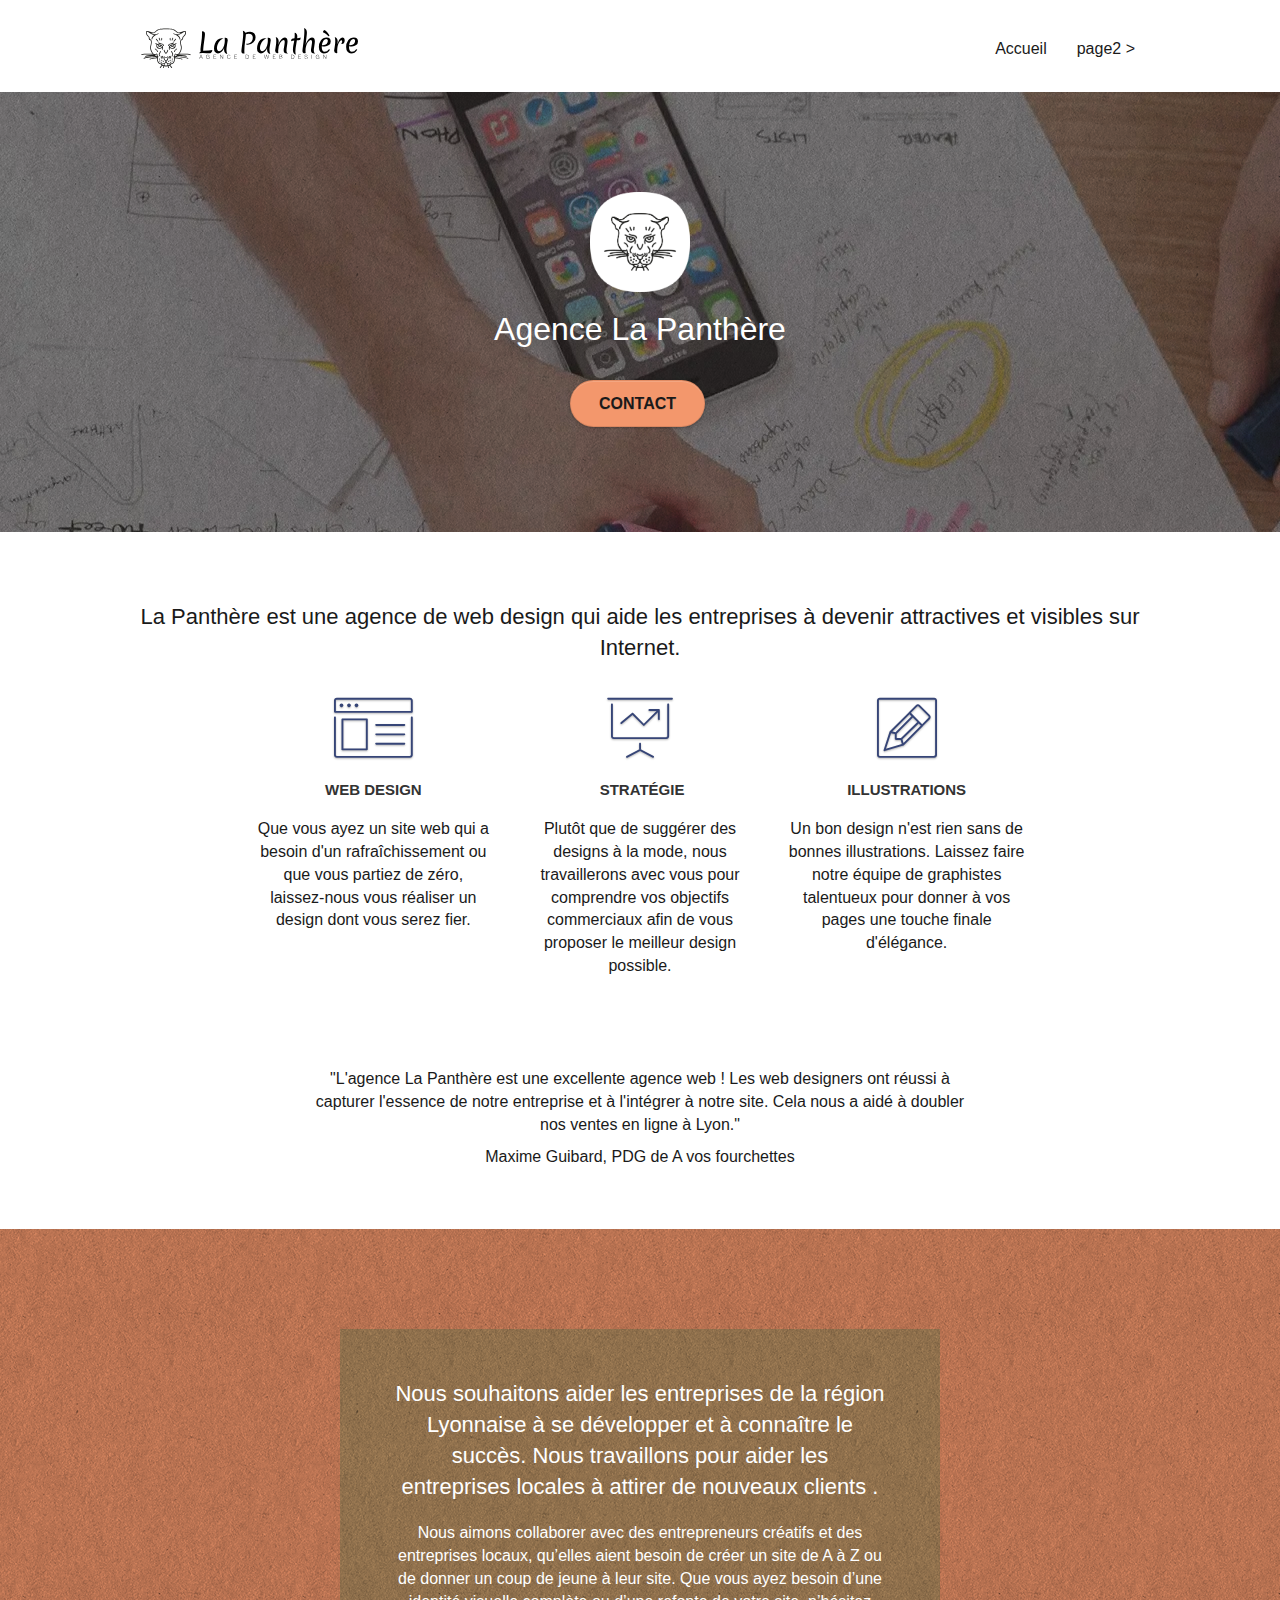
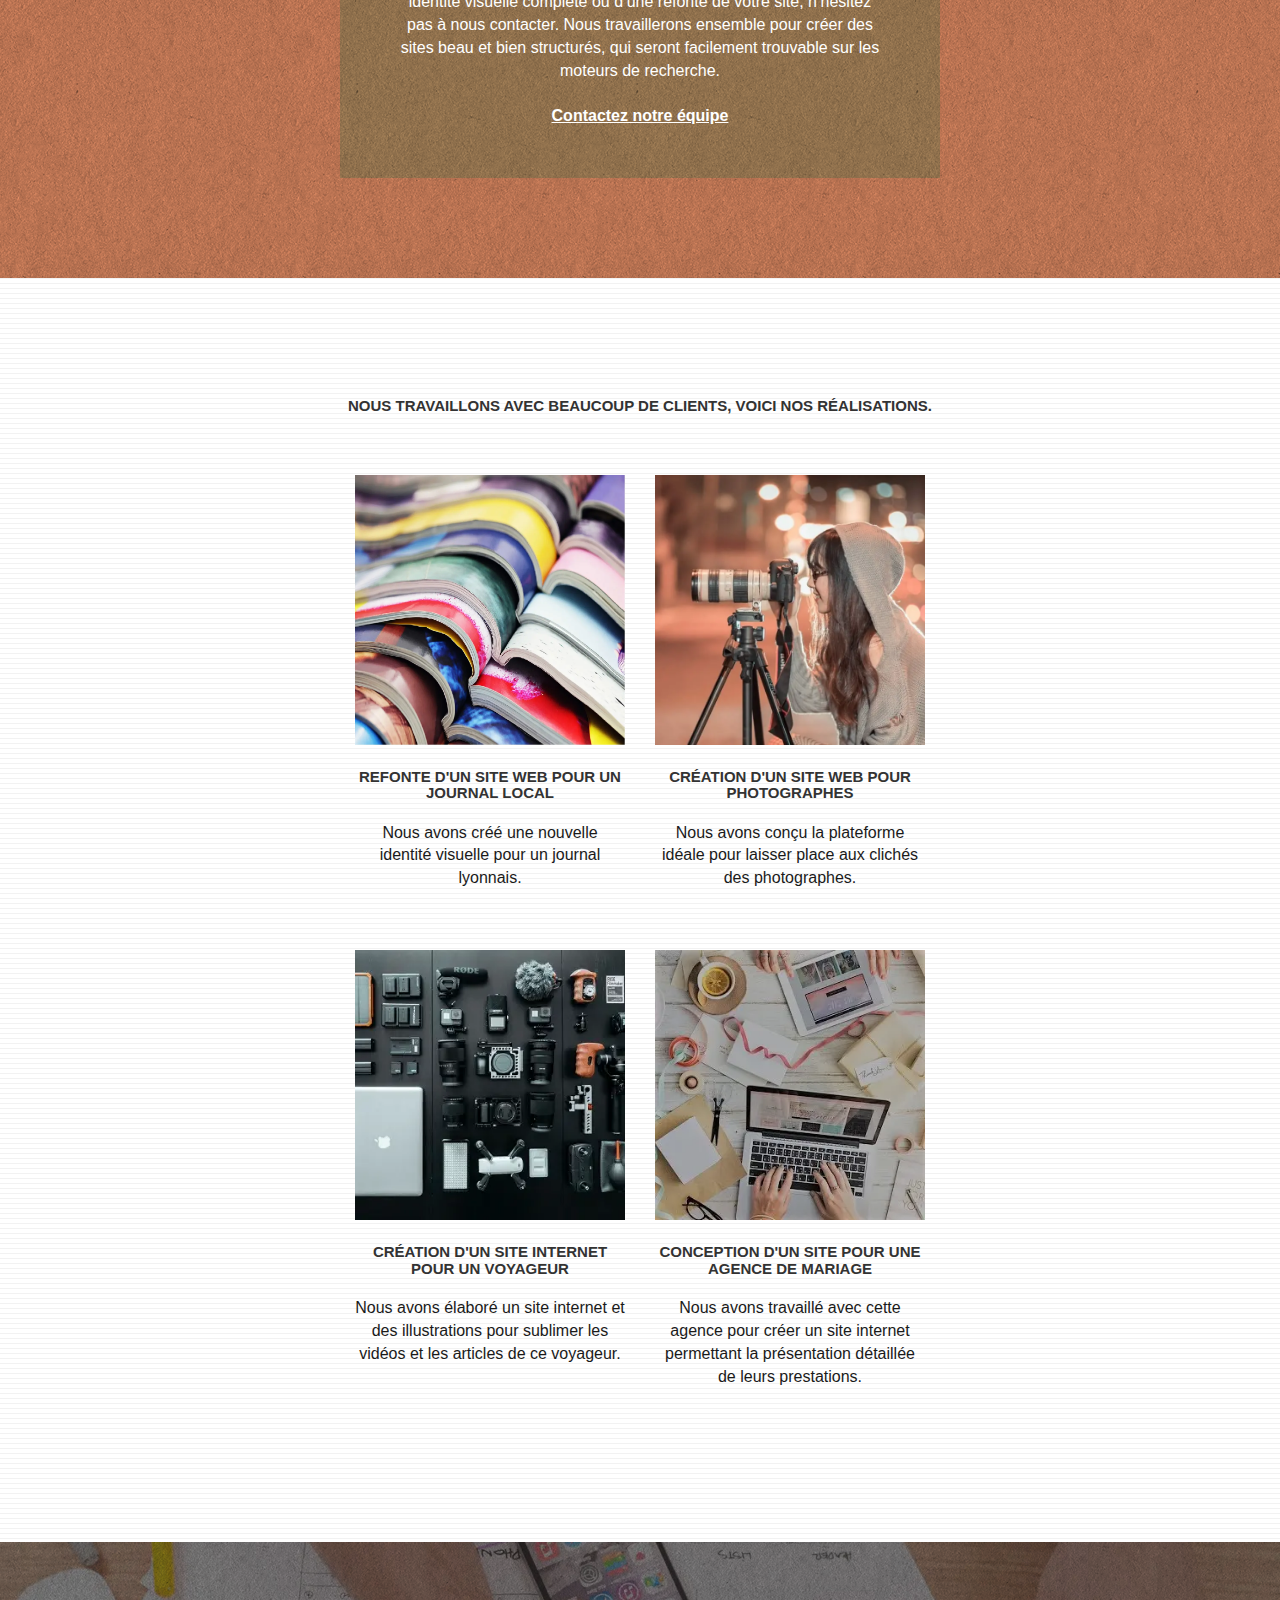
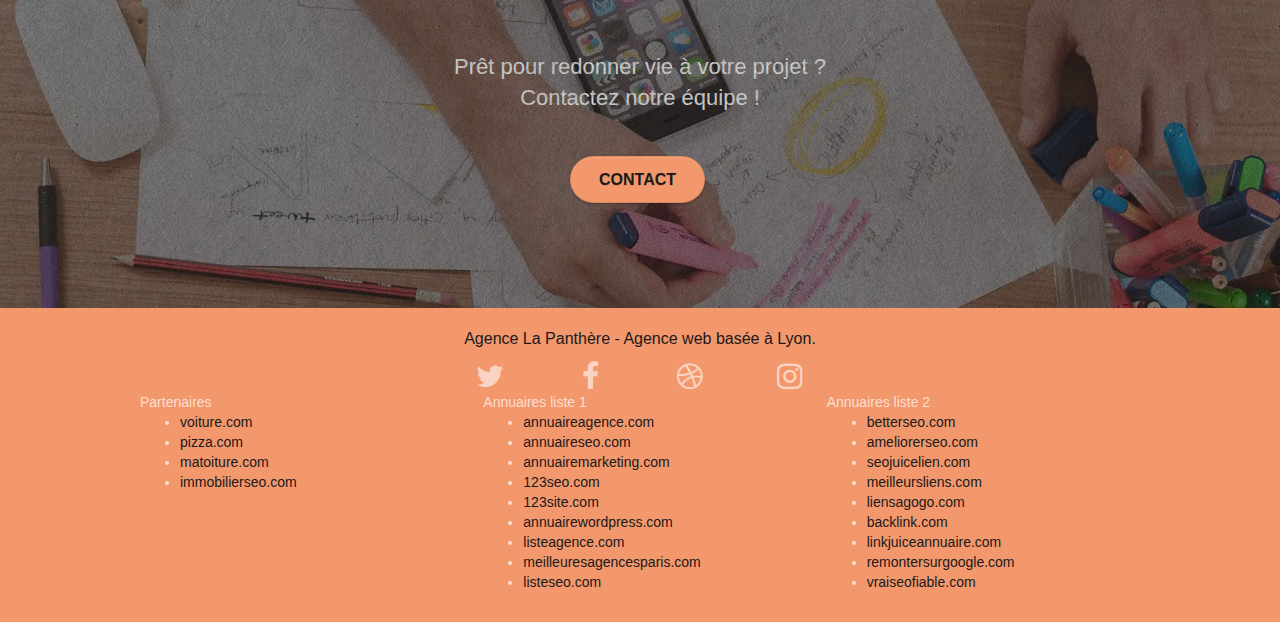
<file: index.html>
<!doctype html>
<html lang="fr">
<head>
    <meta charset="utf-8">
    <meta name="keywords" content="seo, google, site web, site internet, agence design paris, agence design, agence lyon">
    <meta name="description" content="La Panthère est une agence de web design qui aide les entreprises à devenir attractives et visibles sur Internet.">
    <meta name="viewport" content="width=device-width, initial-scale=1.0, viewport-fit=cover">
    <link rel="shortcut icon" type="image/png" href="favicon.jpg">

	<link rel="stylesheet" type="text/css" href="./css/bootstrap.css">
	<link rel="stylesheet" type="text/css" href="style.css">
	<link rel="stylesheet" type="text/css" href="./css/font-awesome.css">
	<link rel="stylesheet" type="text/css" href="./css/et-line.css">


	<script src="./js/jquery-2.1.0.js"></script>
	<script src="./js/bootstrap.js"></script>
	<script src="./js/blocs.js"></script>
	<script src="./js/jquery.touchSwipe.js" defer></script>

    <title>Agence La Panthère</title>


<!-- Analytics -->

<!-- Analytics END -->

</head>
<body>
<!-- Principal conteneur -->
<div class="page-container">

<!-- bloc-0 -->
<div class="bloc bgc-white l-bloc " id="bloc-0">
	<div class="container bloc-sm">

		<nav class="navbar row">
			<div class="navbar-header">
				<a class="navbar-brand" href="index.html"><img src="img/agence-la-panthere-monochrome.svg" alt="paris web design logo agence web meilleure agence" height="40" /></a>
				<button id="nav-toggle" type="button" class="ui-navbar-toggle navbar-toggle" data-toggle="collapse" data-target=".navbar-1">
					<span class="sr-only">Toggle navigation</span><span class="icon-bar"></span><span class="icon-bar"></span><span class="icon-bar"></span>
				</button>
			</div>
			<div class="collapse navbar-collapse navbar-1 special-dropdown-nav">
				<ul class="site-navigation nav navbar-nav">
					<li>
						<a href="index.html">Accueil</a>
					</li>
					<li>
					</li>
					<li>
						<a href="page2.html">page2 &gt;</a>
					</li>
				</ul>
			</div>
		</nav>
	</div>
</div>
<!-- bloc-0 END -->

<!-- bloc-1-presentation -->
<div class="bloc bgc-dark-slate-blue bg-banniere d-bloc bg-t-edge bloc-bg-texture texture-paper b-parallax" id="bloc-1-hero">
	<div class="container bloc-lg">
		<div class="row tight-width-whitespace">
			<div class="col-sm-12">
				<img src="img/logo.png" class="center-block image-resize-mode" width="100" alt="Agence La Panthère, agence web paris, création logo paris" />
				<h1 class="text-center hero-bloc-text tc-white ">
					Agence La Panthère
				</h1>
				<div class="text-center">
					<a href="page2.html" class="btn btn-lg btn-clean btn-rd cta-hero btn-atomic-tangerine" id="cta-hero">Contact</a>
				</div>
			</div>
		</div>
	</div>
</div>
<!-- bloc-1-presentation END -->

<!-- bloc-2-services -->
<div class="bloc bgc-white l-bloc" id="bloc-2-services">
	<div class="container bloc-md">
		<div class="row">
			<div class="col-sm-12 text-center">
				<h2>La Panthère est une agence de web design qui aide les entreprises à devenir attractives et
					visibles sur Internet.</h2>
			</div>
		</div>
		<div class="row voffset-lg med-width-whitespace">
			<div class="col-sm-4">
				<div class="text-center">
					<span class="et-icon-browser sm-shadow icon-dark-slate-blue icons icon-lg"></span>
				</div>
				<h3 class="mg-md text-center">
					Web design
				</h3>
				<p class="text-center ">
					Que vous ayez un site web qui a besoin d'un rafraîchissement ou que vous partiez de zéro, laissez-nous vous réaliser un design dont vous serez fier.
				</p>
			</div>
			<div class="col-sm-4">
				<div class="text-center">
					<span class="et-icon-presentation sm-shadow icon-dark-slate-blue icons icon-lg"></span>
				</div>
				<h3 class="mg-md text-center">
					&nbsp;Stratégie
				</h3>
				<p class="text-center ">
					Plutôt que de suggérer des designs à la mode, nous travaillerons avec vous pour comprendre vos objectifs commerciaux afin de vous proposer le meilleur design possible.<br>
				</p>
			</div>
			<div class="col-sm-4">
				<div class="text-center">
					<span class="et-icon-edit sm-shadow icon-dark-slate-blue icons icon-lg"></span>
				</div>
				<h3 class="mg-md text-center">
					Illustrations
				</h3>
				<p class="text-center ">
					Un bon design n'est rien sans de bonnes illustrations. Laissez faire notre équipe de graphistes talentueux pour donner à vos pages une touche finale d'élégance.
				</p>
			</div>
		</div>
		<div class="row voffset-lg voffset">
			<div class="col-xs-12 col-md-8 col-md-offset-2 text-center">
				<p>"L'agence La Panthère est une excellente agence web ! Les web designers ont réussi à capturer
					l'essence de notre entreprise et à l'intégrer à notre site. Cela nous a aidé à doubler nos
					ventes en ligne à Lyon."</p>
				<p>Maxime Guibard, PDG de A vos fourchettes</p>
			</div>
		</div>
	</div>
</div>
<!-- bloc-2-services END -->

<!-- bloc-3-what-i-do -->
<div class="bloc tc-white bgc-atomic-tangerine bg-presentation d-bloc bloc-bg-texture texture-paper b-parallax" id="bloc-3-what-i-do">
	<div class="container bloc-lg">
		<div class="row tight-width-whitespace black-background">
			<div class="col-sm-12">
				<h2 class="mg-md text-center tc-white">
					Nous souhaitons aider les entreprises de la région Lyonnaise à se développer et à connaître le succès. Nous travaillons pour aider les entreprises locales à attirer de nouveaux clients .<br>
				</h2>
				<p class="text-center white">
					Nous aimons collaborer avec des entrepreneurs créatifs et des entreprises locaux, qu’elles aient besoin de créer un site de A à Z ou de donner un coup de jeune à leur site. Que vous ayez besoin d’une identité visuelle complète ou d’une refonte de votre site, n’hésitez pas à nous contacter. Nous travaillerons ensemble pour créer des sites beau et bien structurés, qui seront facilement trouvable sur les moteurs de recherche. <br><br><a class="ltc-white bold-link" href="page2.html">Contactez notre équipe</a><br>
				</p>
			</div>
		</div>
	</div>
</div>
<!-- bloc-3-what-i-do END -->

<!-- bloc-4-portfolio -->
<div class="bloc bgc-white bg-lines-h2-bg bg-repeat l-bloc" id="bloc-4-portfolio">
	<div class="container bloc-lg">
		<div class="row">
			<div class="col-sm-12 text-center">
				<h3>Nous travaillons avec beaucoup de clients, voici nos réalisations.</h3>
			</div>
		</div>
		<div class="row tight-width-whitespace portfolio-row">
			<div class="col-sm-6">
				<a href="#" data-lightbox="img/1.webp" data-gallery-id="gallery-1" data-caption="Refonte d'un site web pour un journal local" data-frame="snapshot-lb"><img src="img/1.webp" alt="paris web design logo agence web meilleure agence et refonte site web journal" class="img-responsive portfolio-thumb" /></a>
				<h3 class="mg-md text-center">
					Refonte d'un site web pour un journal local
				</h3>
				<p class="text-center">
					Nous avons créé une nouvelle identité visuelle pour un journal lyonnais.
				</p>
			</div>
			<div class="col-sm-6">
				<a href="#" data-lightbox="img/2.webp" data-gallery-id="gallery-1" data-caption="Création d'un site web pour photographes" data-frame="snapshot-lb"><img src="img/2.webp" class="img-responsive portfolio-thumb" alt="paris web design logo agence web meilleure agence, Création d'un site web pour photographes" /></a>
				<h3 class="mg-md text-center">
					Création d'un site web pour photographes
				</h3>
				<p class="text-center">
					Nous avons conçu la plateforme idéale pour laisser place aux clichés des photographes.
				</p>
			</div>
		</div>
		<div class="row tight-width-whitespace portfolio-row">
			<div class="col-sm-6">
				<a href="#" data-lightbox="img/3.webp" data-gallery-id="gallery-1" data-caption="Création d'un site internet pour un voyageur" data-frame="snapshot-lb"><img src="img/3.webp" class="img-responsive portfolio-thumb" alt="paris web design logo agence web meilleure agence, Création d'un site web pour voyageur"/></a>
				<h3 class="mg-md text-center">
					Création d'un site internet pour un voyageur
				</h3>
				<p class="text-center">
					Nous avons élaboré un site internet et des illustrations pour sublimer les vidéos et les articles de ce voyageur.
				</p>
			</div>
			<div class="col-sm-6">
				<a href="#" data-lightbox="img/4.webp" data-gallery-id="gallery-1" data-caption="Conception d'un site pour une agence de mariage" data-frame="snapshot-lb"><img src="img/4.webp" class="img-responsive portfolio-thumb" alt="paris web design logo agence web meilleure agence, Création d'un site web pour agence de mariage" /></a>
				<h3 class="mg-md text-center">
					Conception d'un site pour une agence de mariage
				</h3>
				<p class="text-center">
					Nous avons travaillé avec cette agence pour créer un site internet permettant la présentation détaillée de leurs prestations.
				</p>
			</div>
		</div>
	</div>
</div>
<!-- bloc-4-portfolio END -->

<!-- bloc-5-cta -->
<div class="bloc bgc-dark-slate-blue bg-banniere d-bloc bloc-bg-texture texture-paper" id="bloc-5-cta">
	<div class="container bloc-lg">
		<div class="row">
			<h2 class="mg-md text-center tc-white">
				Prêt pour redonner vie à votre projet ?<br>Contactez notre équipe !
			</h2>
			<div class="col-sm-12 text-center">
				<a href="page2.html" class="btn btn-atomic-tangerine btn-clean btn-rd btn-lg cta-hero">Contact</a>
			</div>
		</div>
	</div>
</div>
<!-- bloc-5-cta END -->

<!-- Footer - bloc-8 -->
<div class="bloc bgc-atomic-tangerine d-bloc" id="bloc-8">
	<div class="container bloc-sm">
		<div class="row">
			<div class="col-sm-12">
				<p class="text-center">
					Agence La Panthère - Agence web basée à Lyon.<br>
				</p>
				<div class="row row-no-gutters social">
					<div class="col-sm-3">
						<div class="text-center">
							<a class="social" href="https://twitter.com" aria-label="Twitter"><span class="fa fa-twitter icon-md"></span></a>
						</div>
					</div>
					<div class="col-sm-3">
						<div class="text-center">
							<a class="social" href="https://facebook.com" aria-label="Facebook"><span class="fa fa-facebook icon-md"></span></a>
						</div>
					</div>
					<div class="col-sm-3">
						<div class="text-center">
							<a class="social" href="https://dribbble.com" aria-label="Dribbble"><span class="fa fa-dribbble icon-md"></span></a>
						</div>
					</div>
					<div class="col-sm-3">
						<div class="text-center">
							<a class="social" href="https://instagram.com" aria-label="Instagram"><span class="fa fa-instagram icon-md"></span></a>
						</div>
					</div>
				</div>
				<div class="row">
					<div class="col-sm-4">
						Partenaires
							<ul>
								<li><a href="voiture.com">voiture.com</a></li>
								<li><a href="pizza.com">pizza.com</a></li>
								<li><a href="matoiture.com">matoiture.com</a></li>
								<li><a href="immobilierseo.com">immobilierseo.com</a></li>
							</ul>
					</div>
					<div class="col-sm-4">
						Annuaires liste 1
						<ul>
							<li><a href="annuaireagence.com">annuaireagence.com</a></li>
							<li><a href="annuaireseo.com">annuaireseo.com</a></li>
							<li><a href="annuairemarketing.com">annuairemarketing.com</a></li>
							<li><a href="123seoture.com">123seo.com</a></li>
							<li><a href="123site.com">123site.com</a></li>
							<li><a href="annuairewordpress.com">annuairewordpress.com</a></li>
							<li><a href="listeagence.com">listeagence.com</a></li>
							<li><a href="meilleuresagencesparis.com">meilleuresagencesparis.com</a></li>
							<li><a href="listeseo.com">listeseo.com</a></li>
						</ul>
					</div>
					<div class="col-sm-4">
						Annuaires liste 2
						<ul>
							<li><a href="betterseo.com">betterseo.com</a></li>
							<li><a href="ameliorerseo.com">ameliorerseo.com</a></li>
							<li><a href="seojuicelien.com">seojuicelien.com</a></li>
							<li><a href="meilleursliens.com">meilleursliens.com</a></li>
							<li><a href="liensagogo.com">liensagogo.com</a></li>
							<li><a href="backlink.com">backlink.com</a></li>
							<li><a href="linkjuiceannuaire.com">linkjuiceannuaire.com</a></li>
							<li><a href="remontersurgoogle.com">remontersurgoogle.com</a></li>
							<li><a href="vraiseofiable.com">vraiseofiable.com</a></li>
						</ul>
					</div>
				</div>
			</div>
		</div>
	</div>
</div>
<!-- Footer - bloc-8 END -->

</div>
<!-- Principal conteneur END -->


</body>
</html>
</file>
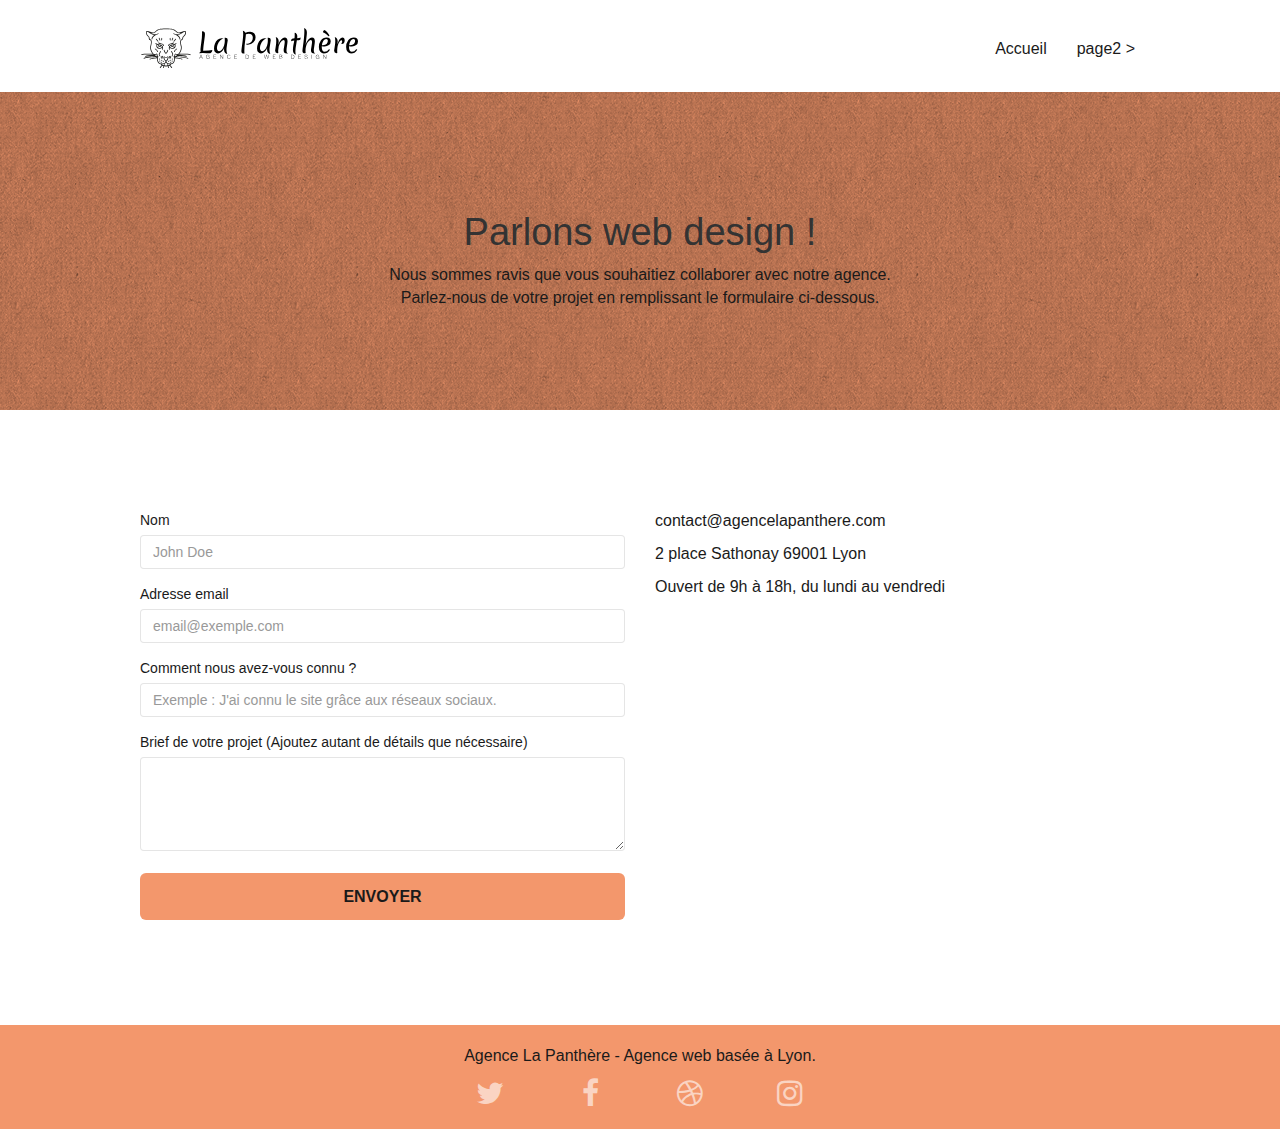
<file: page2.html>
<!doctype html>
<html lang="fr">
<head>
    <meta charset="utf-8">
    <meta name="keywords" content="contact, seo, google, site web, site internet, agence design paris, agence design">
    <meta name="description" content="Contacter l'agence La Panthère pour prendre rendez-vous. Une agence web design qui aide les entreprises à devenir attractives et visibles sur Internet.">
    <meta name="viewport" content="width=device-width, initial-scale=1.0, viewport-fit=cover">
    <link rel="shortcut icon" type="image/png" href="favicon.jpg">

	<link rel="stylesheet" type="text/css" href="./css/bootstrap.css">
	<link rel="stylesheet" type="text/css" href="style.css">
	<link rel="stylesheet" type="text/css" href="./css/font-awesome.css">
	<link rel="stylesheet" type="text/css" href="./css/et-line.css">


	<script src="./js/jquery-2.1.0.js"></script>
	<script src="./js/bootstrap.js"></script>
	<script src="./js/blocs.js"></script>
	<script src="./js/jqBootstrapValidation.js"></script>
	<script src="./js/formHandler.js"></script>
    <title>Nous contacter</title>


<!-- Analytics -->

<!-- Analytics END -->

</head>
<body>
<!-- Principal conteneur -->
<div class="page-container">

<!-- bloc-0 -->
<div class="bloc bgc-white l-bloc " id="bloc-0">
	<div class="container bloc-sm">
		<nav class="navbar row">
			<div class="navbar-header">
				<a class="navbar-brand" href="index.html"><img src="img/agence-la-panthere-monochrome.svg" alt="atlanta web design logo" height="40" /></a>
				<button id="nav-toggle" type="button" class="ui-navbar-toggle navbar-toggle" data-toggle="collapse" data-target=".navbar-1">
					<span class="sr-only">Toggle navigation</span><span class="icon-bar"></span><span class="icon-bar"></span><span class="icon-bar"></span>
				</button>
			</div>
			<div class="collapse navbar-collapse navbar-1 special-dropdown-nav">
				<ul class="site-navigation nav navbar-nav">
					<li>
						<a href="index.html">Accueil</a>
					</li>
					<li>
					</li>
					<li>
						<a href="page2.html">page2 &gt;</a>
					</li>
				</ul>
			</div>
		</nav>
	</div>
</div>
<!-- bloc-0 END -->

<!-- bloc-6 -->
<div class="bloc bg-dots-bg bg-repeat bgc-atomic-tangerine d-bloc bloc-bg-texture texture-paper" id="bloc-6">
	<div class="container bloc-lg">
		<div class="row">
			<div class="col-sm-12">
				<h1 class="text-center hero-bloc-text">
					Parlons web design !
				</h1>
				<p class="text-center mg-lg tight-width-whitespace">
					Nous sommes ravis que vous souhaitiez collaborer avec notre agence.<br>
					Parlez-nous de votre projet en remplissant le formulaire ci-dessous.
				</p>
			</div>
		</div>
	</div>
</div>
<!-- bloc-6 END -->

<!-- bloc-7 -->
<div class="bloc bgc-white l-bloc" id="bloc-7">
	<div class="container bloc-lg">
		<div class="row">
			<div class="col-sm-6">
				<form id="form_1" novalidate success-msg="Your message has been sent." fail-msg="Sorry it seems that our mail server is not responding, Sorry for the inconvenience!">
					<div class="form-group">
						<label for="name">
							Nom
						</label>
						<input id="name" class="form-control" placeholder="John Doe" required/>
					</div>
					<div class="form-group">
						<label for="email">
							Adresse email
						</label>
						<input id="email" class="form-control" placeholder="email@exemple.com" type="email" required />
					</div>
					<div class="form-group">
						<label for="input_504">
							Comment nous avez-vous connu ?
						</label>
						<input class="form-control" type="text" id="input_504" placeholder="Exemple : J'ai connu le site grâce aux réseaux sociaux." required/>
					</div>
					<div class="form-group">
						<label for="message">
							Brief de votre projet (Ajoutez autant de détails que nécessaire)<br>
						</label>
						<textarea id="message" class="form-control" rows="4" cols="50" required></textarea>
					</div>
					<button class="bloc-button btn btn-lg btn-block cta-hero btn-atomic-tangerine" type="submit">
						Envoyer
					</button>
				</form>
			</div>
			<div class="col-sm-6">
				<address>
					<p>
						<a href="mailto:contact@agencelapanthere.com">contact@agencelapanthere.com</a>
					</p>
					<p>2 place Sathonay 69001 Lyon</p>
					<p>Ouvert de 9h à 18h, du lundi au vendredi</p>
				</address>
			</div>
		</div>
	</div>
</div>
<!-- bloc-7 END -->

<!-- ScrollToTop Button -->
<a class="bloc-button btn btn-d scrollToTop" onclick="scrollToTarget('1')"><span class="fa fa-chevron-up"></span></a>
<!-- ScrollToTop Button END-->


<!-- Footer - bloc-8 -->
<div class="bloc bgc-atomic-tangerine d-bloc" id="bloc-8">
	<div class="container bloc-sm">
		<div class="row">
			<div class="col-sm-12">
				<p class="text-center">
					Agence La Panthère - Agence web basée à Lyon.<br>
				</p>
				<div class="row row-no-gutters social">
					<div class="col-sm-3">
						<div class="text-center">
							<a class="social" href="https://twitter.com" aria-label="Twitter"><span class="fa fa-twitter icon-md"></span></a>
						</div>
					</div>
					<div class="col-sm-3">
						<div class="text-center">
							<a class="social" href="https://facebook.com" aria-label="Facebook"><span class="fa fa-facebook icon-md"></span></a>
						</div>
					</div>
					<div class="col-sm-3">
						<div class="text-center">
							<a class="social" href="https://dribbble.com" aria-label="Dribbble"><span class="fa fa-dribbble icon-md"></span></a>
						</div>
					</div>
					<div class="col-sm-3">
						<div class="text-center">
							<a class="social" href="https://instagram.com" aria-label="Instagram"><span class="fa fa-instagram icon-md"></span></a>
						</div>
					</div>
				</div>
			</div>
		</div>
	</div>
</div>
<!-- Footer - bloc-8 END -->

</div>
<!-- Principal conteneur END -->


</body>
</html>
</file>
<file: style.css>
body {
    margin: 0;
    padding: 0;
    background: #FFF;
    overflow-x: hidden;
    -webkit-font-smoothing: antialiased;
    -moz-osx-font-smoothing: grayscale;
}

a,
button {
    transition: all .3s ease-in-out;
    outline: none!important;
}

a:hover {
    text-decoration: none;
    cursor: pointer;
}

#page-loading-blocs-notifaction {
    position: fixed;
    top: 0;
    bottom: 0;
    width: 100%;
    z-index: 100000;
    background: #FFFFFF url("img/pageload-spinner.gif") no-repeat center center;
}

.bloc {
    width: 100%;
    clear: both;
    background: 50% 50% no-repeat;
    padding: 0 50px;
    -webkit-background-size: cover;
    -moz-background-size: cover;
    -o-background-size: cover;
    background-size: cover;
    position: relative;
}

.bloc .container {
    padding-left: 0;
    padding-right: 0;
}

.bloc-lg {
    padding: 100px 50px;
}

.bloc-md {
    padding: 50px;
}

.bloc-sm {
    padding: 20px 50px;
}

.bg-center,
.bg-l-edge,
.bg-r-edge,
.bg-t-edge,
.bg-b-edge,
.bg-tl-edge,
.bg-bl-edge,
.bg-tr-edge,
.bg-br-edge,
.bg-repeat {
    -webkit-background-size: auto!important;
    -moz-background-size: auto!important;
    -o-background-size: auto!important;
    background-size: auto!important;
}

.bg-repeat {
    background: repeat;
}

.bg-t-edge {
    background: top no-repeat;
}

.bloc-bg-texture::before {
    content: "";
    background-size: 2px 2px;
    position: absolute;
    top: 0;
    bottom: 0;
    left: 0;
    right: 0;
}

.texture-paper::before {
    background: url("img/texture-paper.png");
    background-size: 280px 280px;
}

.b-parallax {
    background-attachment: fixed;
}

.d-bloc {
    color: rgba(255, 255, 255, .7);
}

.d-bloc button:hover {
    color: rgba(255, 255, 255, .9);
}

.d-bloc .icon-round,
.d-bloc .icon-square,
.d-bloc .icon-rounded,
.d-bloc .icon-semi-rounded-a,
.d-bloc .icon-semi-rounded-b {
    border-color: rgba(255, 255, 255, .9);
}

.d-bloc .divider-h span {
    border-color: rgba(255, 255, 255, .2);
}

.d-bloc .a-btn,
.d-bloc .navbar a,
.d-bloc .navbar-brand,
.d-bloc a .icon-sm,
.d-bloc a .icon-md,
.d-bloc a .icon-lg,
.d-bloc a .icon-xl,
.d-bloc h1 a,
.d-bloc h2 a,
.d-bloc h3 a,
.d-bloc h4 a,
.d-bloc h5 a,
.d-bloc h6 a,
.d-bloc p a {
    color: rgba(255, 255, 255, .6);
}

.d-bloc .a-btn:hover,
.d-bloc .navbar a:hover,
.d-bloc .navbar-brand:hover,
.d-bloc a:hover .icon-sm,
.d-bloc a:hover .icon-md,
.d-bloc a:hover .icon-lg,
.d-bloc a:hover .icon-xl,
.d-bloc h1 a:hover,
.d-bloc h2 a:hover,
.d-bloc h3 a:hover,
.d-bloc h4 a:hover,
.d-bloc h5 a:hover,
.d-bloc h6 a:hover,
.d-bloc p a:hover {
    color: rgba(255, 255, 255, 1);
}

.d-bloc .navbar-toggle .icon-bar {
    background: rgba(255, 255, 255, 1);
}

.d-bloc .btn-wire,
.d-bloc .btn-wire:hover {
    color: rgba(255, 255, 255, 1);
    border-color: rgba(255, 255, 255, 1);
}

.d-bloc .panel {
    color: rgba(0, 0, 0, .5);
}

.d-bloc .panel button:hover {
    color: rgba(0, 0, 0, .7);
}

.d-bloc .panel icon {
    border-color: rgba(0, 0, 0, .7);
}

.d-bloc .panel .divider-h span {
    border-color: rgba(0, 0, 0, .1);
}

.d-bloc .panel .a-btn {
    color: rgba(0, 0, 0, .6);
}

.d-bloc .panel .a-btn:hover {
    color: rgba(0, 0, 0, 1);
}

.d-bloc .panel .btn-wire,
.d-bloc .panel .btn-wire:hover {
    color: rgba(0, 0, 0, .7);
    border-color: rgba(0, 0, 0, .3);
}

.d-bloc .panel,
.l-bloc {
    color: rgba(0, 0, 0, .5);
}

.d-bloc .panel button:hover,
.l-bloc button:hover {
    color: rgba(0, 0, 0, .7);
}

.l-bloc .icon-round,
.l-bloc .icon-square,
.l-bloc .icon-rounded,
.l-bloc .icon-semi-rounded-a,
.l-bloc .icon-semi-rounded-b {
    border-color: rgba(0, 0, 0, .7);
}

.d-bloc .panel .divider-h span,
.l-bloc .divider-h span {
    border-color: rgba(0, 0, 0, .1);
}

.d-bloc .panel .a-btn,
.l-bloc .a-btn,
.l-bloc .navbar a,
.l-bloc .navbar-brand,
.l-bloc a .icon-sm,
.l-bloc a .icon-md,
.l-bloc a .icon-lg,
.l-bloc a .icon-xl,
.l-bloc h1 a,
.l-bloc h2 a,
.l-bloc h3 a,
.l-bloc h4 a,
.l-bloc h5 a,
.l-bloc h6 a,
.l-bloc p a {
    color: rgba(0, 0, 0, .6);
}

.d-bloc .panel .a-btn:hover,
.l-bloc .a-btn:hover,
.l-bloc .navbar a:hover,
.l-bloc .navbar-brand:hover,
.l-bloc a:hover .icon-sm,
.l-bloc a:hover .icon-md,
.l-bloc a:hover .icon-lg,
.l-bloc a:hover .icon-xl,
.l-bloc h1 a:hover,
.l-bloc h2 a:hover,
.l-bloc h3 a:hover,
.l-bloc h4 a:hover,
.l-bloc h5 a:hover,
.l-bloc h6 a:hover,
.l-bloc p a:hover {
    color: rgba(0, 0, 0, 1);
}

.l-bloc .navbar-toggle .icon-bar {
    color: rgba(0, 0, 0, .6);
}

.d-bloc .panel .btn-wire,
.d-bloc .panel .btn-wire:hover,
.l-bloc .btn-wire,
.l-bloc .btn-wire:hover {
    color: rgba(0, 0, 0, .7);
    border-color: rgba(0, 0, 0, .3);
}

.voffset {
    margin-top: 30px;
}

.voffset-lg {
    margin-top: 80px;
}

.row-no-gutters {
    margin-right: 0;
    margin-left: 0;
}

.row.row-no-gutters > [class^="col-"],
.row.row-no-gutters > [class*=" col-"] {
    padding-right: 0;
    padding-left: 0;
}

#bloc-1-hero h1 {
    font-size: 32px;
}

.navbar {
    margin-bottom: 0;
    z-index: 1;
}

.navbar-brand {
    height: auto;
    padding: 3px 15px;
    font-size: 25px;
    font-weight: normal;
    font-weight: 600;
    line-height: 44px;
}

.navbar-brand img {
    max-height: 200px;
    margin: 0 5px 0 0;
    display: inline;
}

.navbar-brand img[src$=svg] {
    min-width: 100px;
}

.nav-center .navbar-brand img {
    margin: 0;
}

.navbar .nav {
    padding-top: 2px;
    margin-right: -16px;
    float: right;
    z-index: 1;
}

.nav > li {
    float: left;
    margin-top: 4px;
    font-size: 16px;
}

.navbar-nav .open .dropdown-menu > li > a {
    text-align: inherit;
}

.nav > li a:hover,
.nav > li a:focus {
    background: transparent;
}

.navbar-toggle {
    margin: 10px 10px 0 0;
    border: 0px;
}

.navbar-toggle:hover {
    background: transparent!important;
}

.navbar-toggle .icon-bar {
    background-color: rgba(0, 0, 0, .5);
    width: 26px;
}

.nav-invert .navbar .nav {
    float: left;
}

.nav-invert .navbar-header,
.nav-invert .navbar-brand {
    float: right;
    position: relative;
    z-index: 2;
}

@media (min-width: 768px) {
    .site-navigation {
        position: absolute;
        top: 50%;
        right: 20px;
        transform: translate(0, -50%);
        -webkit-transform: translateY(-50%);
    }
    .nav > li .dropdown-menu a,
    .nav > li .dropdown-menu a:hover {
        color: #484848;
    }
    .nav-invert .site-navigation {
        left: 0;
        right: 0;
    }
    .nav-center {
        text-align: center;
    }
    .nav-center .navbar-header {
        width: 100%;
    }
    .nav-center .navbar-header,
    .nav-center .navbar-brand,
    .nav-center .nav > li {
        float: none;
        display: inline-block;
    }
    .nav-center .site-navigation {
        position: relative;
        width: 100%;
        right: 0;
        margin-right: 0px;
        margin-top: 20px;
    }
    .nav-center.mini-nav .navbar-toggle {
        float: none;
        margin: 10px auto 0;
    }
}

.nav > li > .dropdown a {
    background: none!important;
    display: block;
    padding: 14px 15px;
}

nav .caret {
    margin: 0 5px;
}

.dropdown-menu .dropdown-menu {
    top: -8px;
    left: 100%;
}

.dropdown-menu .dropmenu-flow-right {
    top: 100%;
    left: 0;
    margin-left: -1px;
    border-top-left-radius: 0;
    border-top-right-radius: 0;
}

.dropdown-menu .dropdown span {
    border: 4px solid black;
    border-top-color: transparent;
    border-right-color: transparent;
    border-bottom-color: transparent;
    margin: 6px -5px 0 0!important;
    float: right;
}

.mg-md {
    margin-top: 10px;
    margin-bottom: 20px;
}

.mg-lg {
    margin-top: 10px;
    margin-bottom: 40px;
}

.btn {
    margin: 0 5px 5px 0;
}

.btn.pull-right {
    margin: 0 0 5px 5px;
}

.btn-d,
.btn-d:hover,
.btn-d:focus {
    color: #FFF;
    background: rgba(0, 0, 0, .3);
}

button {
    outline: none!important;
}

.btn-rd {
    border-radius: 40px;
}

.btn-clean {
    border: 1px solid rgba(0, 0, 0, .08);
    border-bottom-color: rgba(0, 0, 0, .1);
    text-shadow: 0 1px 0 rgba(0, 0, 1, .1);
    box-shadow: 0 1px 3px rgba(0, 0, 1, .25), inset 0 1px 0 0 rgba(255, 255, 255, .15);
}

.icon-md {
    font-size: 30px!important;
}

.icon-lg {
    font-size: 60px!important;
}

.sm-shadow {
    text-shadow: 0 1px 2px rgba(0, 0, 0, .3);
}

.panel-sq,
.panel-sq .panel-heading,
.panel-sq .panel-footer {
    border-radius: 0;
}

.panel-rd {
    border-radius: 30px;
}

.panel-rd .panel-heading {
    border-radius: 29px 29px 0 0;
}

.panel-rd .panel-footer {
    border-radius: 0 0 29px 29px;
}

.form-control {
    border-color: rgba(0, 0, 0, .1);
    box-shadow: none;
}

.scrollToTop {
    width: 40px;
    height: 40px;
    position: fixed;
    bottom: 20px;
    right: 20px;
    opacity: 0;
    z-index: 500;
    transition: all .3s ease-in-out;
}

.scrollToTop span {
    margin-top: 6px;
}

.showScrollTop {
    font-size: 14px;
    opacity: 1;
}

a[data-lightbox] {
    position: relative;
    display: block;
    text-align: center;
}

a[data-lightbox]:hover::before {
    content: "+";
    font-family: "HelveticaNeue-Light", "Helvetica Neue Light", "Helvetica Neue", Helvetica, Arial;
    font-size: 32px;
    width: 50px;
    height: 50px;
    margin-left: -25px;
    border-radius: 50%;
    background: rgba(0, 0, 0, .6);
    color: #FFF;
    font-weight: 100;
    z-index: 1;
    position: absolute;
    top: 50%;
    transform: translateY(-50%);
    -webkit-transform: translateY(-50%);
}

a[data-lightbox]:hover img {
    opacity: 0.6;
    -webkit-animation-fill-mode: none;
    animation-fill-mode: none;
}

#lightbox-modal {
    display: flex;
    align-items: center;
}

#lightbox-modal .modal-dialog {
    width: 90%;
    max-width: 900px;
    margin: 0 auto 0;
}

#lightbox-modal .modal-dialog img {
    max-height: 90vh;
    margin: 0 auto;
}

.lightbox-caption {
    padding: 20px;
    color: #FFF;
    background: rgba(0, 0, 0, .5);
    position: absolute;
    left: 15px;
    right: 15px;
    bottom: 5px;
}

.close-lightbox {
    color: #FFF;
    font-size: 30px;
    position: absolute;
    top: 20px;
    right: 20px;
    z-index: 20;
    background: rgba(0, 0, 0, .5);
    border: none;
    line-height: 30px;
    padding: 0 9px 5px;
    opacity: 0.3;
}

.close-lightbox:hover,
.next-lightbox:hover,
.prev-lightbox:hover {
    opacity: 1.0;
    color: #FFF;
}

.next-lightbox,
.prev-lightbox {
    font-size: 20px;
    color: rgba(255, 255, 255, .9);
    background: rgba(0, 0, 0, .5);
    transition: all .2s ease-in-out;
    position: absolute;
    top: 45%;
    z-index: 1;
    opacity: 0.4;
}

.next-lightbox {
    padding: 6px 8px 1px 13px;
    right: 25px;
}

.prev-lightbox {
    padding: 6px 13px 1px 10px;
    left: 25px;
}

.snapshot-lb .modal-body {
    padding-bottom: 45px;
}

.snapshot-lb .lightbox-caption {
    padding: 0;
    color: rgba(0, 0, 0, .5);
    background: none;
}

h1,
h2,
h3,
h4,
h5,
h6,
p,
label,
.btn,
a {
    font-family: "helvetica";
    font-weight: 500;
    color: #1A1A1A !important;
}

.container {
    max-width: 1000px;
}

.hero-bloc-text {
    font-size: 38px;
}

.hero-bloc-text-sub {
    font-size: 36px;
}

.statement-bloc-text {
    line-height: 26px;
    font-style: italic;
    font-size: 20px;
    text-align: center;
    font-weight: lighter;
    max-width: 520px;
    margin: auto auto auto auto;
}

p {
    font-size: 16px;
}

.tight-width-whitespace {
    max-width: 600px;
    margin: auto auto auto auto;
}

.h1 {
    font-size: 20px;
    font-family: "Open Sans";
}

.cta-hero {
    margin-top: 22px;
    color: #FFFFFF!important;
    text-transform: uppercase;
    padding: 12px 28px 12px 28px;
    font-size: 16px;
    font-weight: 700;
}

.social {
    max-width: 400px;
    margin: auto auto auto auto;
}

h2 {
    font-size: 22px;
    line-height: 1.4em;
}

h3 {
    font-size: 15px;
    text-transform: uppercase;
    font-weight: 700;
    color: #333333!important;
}

.med-width-whitespace {
    max-width: 800px;
    margin: auto auto auto auto;
    box-shadow: 0px 0px 0px #000000;
}

h1 {
    color: #333333!important;
}

h4 {
    color: #333333!important;
}

.icons {
    margin-bottom: 14px;
    margin-top: 24px;
}

.white {
    color: #FFFFFF!important;
}

.portfolio-thumb {
    margin-bottom: 24px;
}

.portfolio-row {
    margin-bottom: 44px;
    margin-top: 50px;
}

.avatar {
    box-shadow: 0px 4px 9px rgba(0, 0, 0, 0.3);
}

.black-background {
    background-color: rgba(165, 147, 99, 0.7);
    padding: 40px 40px 40px 40px;
}

.bold-link {
    font-weight: 900;
    text-decoration: underline!important;
}

.bgc-white {
    background-color: #FFFFFF;
}

.bgc-dark-slate-blue {
    background-color: #364577;
}

.bgc-atomic-tangerine {
    background-color: #F3976C;
}

.tc-white {
    color: white!important;
}

.btn-atomic-tangerine {
    background: #F3976C;
    color: #1A1A1A!important;
}

.btn-atomic-tangerine:hover {
    background: #c27956!important;
    color: #000000 !important;
}

.ltc-white {
    color: #FFFFFF!important;
}

.ltc-white:hover {
    color: #cccccc!important;
}

.ltc-atomic-tangerine {
    color: #F3976C!important;
}

.ltc-atomic-tangerine:hover {
    color: #c27956!important;
}

.icon-dark-slate-blue {
    color: #364577!important;
    border-color: #364577!important;
}

.bg-dots-bg {
    background-image: url("img/dots-bg.png");
}

.bg-lines-h2-bg {
    background-image: url("img/lines-h2-bg.png");
}

.bg-banniere {
    background-image: url("img/agence-la-panthere.webp");
}

.bg-presentation {
    background-image: url("img/image-de-presentation.webp");
}

@media (max-width: 1024px) {
    .bloc {
        padding-left: 20px;
        padding-right: 20px;
    }
    .bloc.full-width-bloc,
    .bloc-tile-2.full-width-bloc .container,
    .bloc-tile-3.full-width-bloc .container,
    .bloc-tile-4.full-width-bloc .container {
        padding-left: 0;
        padding-right: 0;
    }
}

@media (max-width: 992px) and (min-width: 768px) {
    .navbar .nav {
        max-width: 80%
    }
    .nav-center.navbar .nav {
        max-width: 100%
    }
}

@media only screen and (min-device-width: 768px) and (max-device-width: 1024px) and (orientation: landscape) {
    .b-parallax {
        background-attachment: scroll;
    }
}

@media only screen and (min-device-width: 1024px) and (max-device-width: 1366px) and (-webkit-min-device-pixel-ratio: 1.5) {
    .b-parallax {
        background-attachment: scroll;
    }
}

@media (max-width: 991px) {
    .container {
        width: 100%;
    }
    .b-parallax {
        background-attachment: scroll;
    }
    .page-container,
    #hero-bloc {
        overflow-x: hidden;
        position: relative;
    }
    .bloc {
        padding-left: constant(safe-area-inset-left);
        padding-right: constant(safe-area-inset-right);
    }
    .bloc-group,
    .bloc-group .bloc {
        display: block;
        width: 100%;
    }
    .bloc-fill-screen .fill-bloc-top-edge,
    .bloc-fill-screen .fill-bloc-bottom-edge {
        padding: 0 20px;
        padding-left: constant(safe-area-inset-left);
        padding-right: constant(safe-area-inset-right);
    }
}

@media (max-width: 767px) {
    .page-container {
        overflow-x: hidden;
        position: relative;
    }
    h1,
    h2,
    h3,
    h4,
    h5,
    h6,
    p,
    #disqus_thread {
        padding-left: 10px!important;
        padding-right: 10px!important;
    }
    .b-parallax {
        background-attachment: scroll;
    }
    .navbar .nav {
        padding-top: 0;
        border-top: 1px solid rgba(0, 0, 0, .2);
        float: none!important;
    }
    .navbar.row {
        margin-left: 0;
        margin-right: 0;
    }
    .site-navigation {
        position: inherit;
        transform: none;
        -webkit-transform: none;
        -ms-transform: none;
    }
    .nav > li {
        margin-top: 0;
        border-bottom: 1px solid rgba(0, 0, 0, .1);
        background: rgba(0, 0, 0, .05);
        text-align: left;
        padding-left: 15px;
        width: 100%;
    }
    .nav > li:hover {
        background: rgba(0, 0, 0, .08);
    }
    .dropdown .dropdown a .caret {
        float: none;
        margin: 5px 0 0 10px!important;
        border: 4px solid black;
        border-bottom-color: transparent;
        border-right-color: transparent;
        border-left-color: transparent;
    }
    #hero-bloc .navbar .nav {
        background: rgba(0, 0, 0, .8);
    }
    #hero-bloc .navbar .nav a {
        color: rgba(255, 255, 255, .6);
    }
    .hero {
        padding: 50px 0;
    }
    .hero-nav {
        left: -1px;
        right: -1px;
    }
    .navbar-collapse {
        padding: 0;
        overflow-x: hidden;
        -webkit-box-shadow: none;
        box-shadow: none;
    }
    .navbar-brand img {
        max-height: 40px;
        width: auto;
    }
    .nav-invert .navbar-header {
        float: none;
        width: 100%;
    }
    .nav-invert .navbar-toggle {
        float: left;
        margin-left: 10px;
    }
    .bloc {
        padding-left: 0;
        padding-right: 0;
    }
    .bloc-xxl,
    .bloc-xl,
    .bloc-lg {
        padding: 40px 0;
    }
    .bloc-sm,
    .bloc-md {
        padding-left: 0;
        padding-right: 0;
    }
    .bloc-tile-2 .container,
    .bloc-tile-3 .container,
    .bloc-tile-4 .container,
    .bloc-fill-screen .fill-bloc-top-edge,
    .bloc-fill-screen .fill-bloc-bottom-edge {
        padding-left: 0;
        padding-right: 0;
    }
    .a-block {
        padding: 0 10px;
    }
    .btn-dwn {
        display: none;
    }
    .voffset {
        margin-top: 5px;
    }
    .voffset-md {
        margin-top: 20px;
    }
    .voffset-lg {
        margin-top: 30px;
    }
    form {
        padding: 5px;
    }
    .close-lightbox {
        display: inline-block;
    }
    .blocsapp-device-iphone5 {
        background-size: 216px 425px;
        padding-top: 60px;
        width: 216px;
        height: 425px;
    }
    .blocsapp-device-iphone5 img {
        width: 180px;
        height: 320px;
    }
}

@media (max-width: 400px) {
    .bloc {
        padding-left: 0;
        padding-right: 0;
    }
}

@media (max-width: 767px) {
    .bloc-mob-center-text {
        text-align: center;
    }
}
body {
    margin: 0;
    padding: 0;
    background: #FFF;
    overflow-x: hidden;
    -webkit-font-smoothing: antialiased;
    -moz-osx-font-smoothing: grayscale;
}

a,
button {
    transition: all .3s ease-in-out;
    outline: none!important;
}

a:hover {
    text-decoration: none;
    cursor: pointer;
}

#page-loading-blocs-notifaction {
    position: fixed;
    top: 0;
    bottom: 0;
    width: 100%;
    z-index: 100000;
    background: #FFFFFF url("img/pageload-spinner.gif") no-repeat center center;
}

.bloc {
    width: 100%;
    clear: both;
    background: 50% 50% no-repeat;
    padding: 0 50px;
    -webkit-background-size: cover;
    -moz-background-size: cover;
    -o-background-size: cover;
    background-size: cover;
    position: relative;
}

.bloc .container {
    padding-left: 0;
    padding-right: 0;
}

.bloc-lg {
    padding: 100px 50px;
}

.bloc-md {
    padding: 50px;
}

.bloc-sm {
    padding: 20px 50px;
}

.bg-center,
.bg-l-edge,
.bg-r-edge,
.bg-t-edge,
.bg-b-edge,
.bg-tl-edge,
.bg-bl-edge,
.bg-tr-edge,
.bg-br-edge,
.bg-repeat {
    -webkit-background-size: auto!important;
    -moz-background-size: auto!important;
    -o-background-size: auto!important;
    background-size: auto!important;
}

.bg-repeat {
    background: repeat;
}

.bg-t-edge {
    background: top no-repeat;
}

.bloc-bg-texture::before {
    content: "";
    background-size: 2px 2px;
    position: absolute;
    top: 0;
    bottom: 0;
    left: 0;
    right: 0;
}

.texture-paper::before {
    background: url("img/texture-paper.png");
    background-size: 280px 280px;
}

.b-parallax {
    background-attachment: fixed;
}

.d-bloc {
    color: rgba(255, 255, 255, .7);
}

.d-bloc button:hover {
    color: rgba(255, 255, 255, .9);
}

.d-bloc .icon-round,
.d-bloc .icon-square,
.d-bloc .icon-rounded,
.d-bloc .icon-semi-rounded-a,
.d-bloc .icon-semi-rounded-b {
    border-color: rgba(255, 255, 255, .9);
}

.d-bloc .divider-h span {
    border-color: rgba(255, 255, 255, .2);
}

.d-bloc .a-btn,
.d-bloc .navbar a,
.d-bloc .navbar-brand,
.d-bloc a .icon-sm,
.d-bloc a .icon-md,
.d-bloc a .icon-lg,
.d-bloc a .icon-xl,
.d-bloc h1 a,
.d-bloc h2 a,
.d-bloc h3 a,
.d-bloc h4 a,
.d-bloc h5 a,
.d-bloc h6 a,
.d-bloc p a {
    color: rgba(255, 255, 255, .6);
}

.d-bloc .a-btn:hover,
.d-bloc .navbar a:hover,
.d-bloc .navbar-brand:hover,
.d-bloc a:hover .icon-sm,
.d-bloc a:hover .icon-md,
.d-bloc a:hover .icon-lg,
.d-bloc a:hover .icon-xl,
.d-bloc h1 a:hover,
.d-bloc h2 a:hover,
.d-bloc h3 a:hover,
.d-bloc h4 a:hover,
.d-bloc h5 a:hover,
.d-bloc h6 a:hover,
.d-bloc p a:hover {
    color: rgba(255, 255, 255, 1);
}

.d-bloc .navbar-toggle .icon-bar {
    background: rgba(255, 255, 255, 1);
}

.d-bloc .btn-wire,
.d-bloc .btn-wire:hover {
    color: rgba(255, 255, 255, 1);
    border-color: rgba(255, 255, 255, 1);
}

.d-bloc .panel {
    color: rgba(0, 0, 0, .5);
}

.d-bloc .panel button:hover {
    color: rgba(0, 0, 0, .7);
}

.d-bloc .panel icon {
    border-color: rgba(0, 0, 0, .7);
}

.d-bloc .panel .divider-h span {
    border-color: rgba(0, 0, 0, .1);
}

.d-bloc .panel .a-btn {
    color: rgba(0, 0, 0, .6);
}

.d-bloc .panel .a-btn:hover {
    color: rgba(0, 0, 0, 1);
}

.d-bloc .panel .btn-wire,
.d-bloc .panel .btn-wire:hover {
    color: rgba(0, 0, 0, .7);
    border-color: rgba(0, 0, 0, .3);
}

.d-bloc .panel,
.l-bloc {
    color: rgba(0, 0, 0, .5);
}

.d-bloc .panel button:hover,
.l-bloc button:hover {
    color: rgba(0, 0, 0, .7);
}

.l-bloc .icon-round,
.l-bloc .icon-square,
.l-bloc .icon-rounded,
.l-bloc .icon-semi-rounded-a,
.l-bloc .icon-semi-rounded-b {
    border-color: rgba(0, 0, 0, .7);
}

.d-bloc .panel .divider-h span,
.l-bloc .divider-h span {
    border-color: rgba(0, 0, 0, .1);
}

.d-bloc .panel .a-btn,
.l-bloc .a-btn,
.l-bloc .navbar a,
.l-bloc .navbar-brand,
.l-bloc a .icon-sm,
.l-bloc a .icon-md,
.l-bloc a .icon-lg,
.l-bloc a .icon-xl,
.l-bloc h1 a,
.l-bloc h2 a,
.l-bloc h3 a,
.l-bloc h4 a,
.l-bloc h5 a,
.l-bloc h6 a,
.l-bloc p a {
    color: rgba(0, 0, 0, .6);
}

.d-bloc .panel .a-btn:hover,
.l-bloc .a-btn:hover,
.l-bloc .navbar a:hover,
.l-bloc .navbar-brand:hover,
.l-bloc a:hover .icon-sm,
.l-bloc a:hover .icon-md,
.l-bloc a:hover .icon-lg,
.l-bloc a:hover .icon-xl,
.l-bloc h1 a:hover,
.l-bloc h2 a:hover,
.l-bloc h3 a:hover,
.l-bloc h4 a:hover,
.l-bloc h5 a:hover,
.l-bloc h6 a:hover,
.l-bloc p a:hover {
    color: rgba(0, 0, 0, 1);
}

.l-bloc .navbar-toggle .icon-bar {
    color: rgba(0, 0, 0, .6);
}

.d-bloc .panel .btn-wire,
.d-bloc .panel .btn-wire:hover,
.l-bloc .btn-wire,
.l-bloc .btn-wire:hover {
    color: rgba(0, 0, 0, .7);
    border-color: rgba(0, 0, 0, .3);
}

.voffset {
    margin-top: 30px;
}

.voffset-lg {
    margin-top: 80px;
}

.row-no-gutters {
    margin-right: 0;
    margin-left: 0;
}

.row.row-no-gutters > [class^="col-"],
.row.row-no-gutters > [class*=" col-"] {
    padding-right: 0;
    padding-left: 0;
}

#bloc-1-hero h1 {
    font-size: 32px;
}

.navbar {
    margin-bottom: 0;
    z-index: 1;
}

.navbar-brand {
    height: auto;
    padding: 3px 15px;
    font-size: 25px;
    font-weight: normal;
    font-weight: 600;
    line-height: 44px;
}

.navbar-brand img {
    max-height: 200px;
    margin: 0 5px 0 0;
    display: inline;
}

.navbar-brand img[src$=svg] {
    min-width: 100px;
}

.nav-center .navbar-brand img {
    margin: 0;
}

.navbar .nav {
    padding-top: 2px;
    margin-right: -16px;
    float: right;
    z-index: 1;
}

.nav > li {
    float: left;
    margin-top: 4px;
    font-size: 16px;
}

.navbar-nav .open .dropdown-menu > li > a {
    text-align: inherit;
}

.nav > li a:hover,
.nav > li a:focus {
    background: transparent;
}

.navbar-toggle {
    margin: 10px 10px 0 0;
    border: 0px;
}

.navbar-toggle:hover {
    background: transparent!important;
}

.navbar-toggle .icon-bar {
    background-color: rgba(0, 0, 0, .5);
    width: 26px;
}

.nav-invert .navbar .nav {
    float: left;
}

.nav-invert .navbar-header,
.nav-invert .navbar-brand {
    float: right;
    position: relative;
    z-index: 2;
}

@media (min-width: 768px) {
    .site-navigation {
        position: absolute;
        top: 50%;
        right: 20px;
        transform: translate(0, -50%);
        -webkit-transform: translateY(-50%);
    }
    .nav > li .dropdown-menu a,
    .nav > li .dropdown-menu a:hover {
        color: #484848;
    }
    .nav-invert .site-navigation {
        left: 0;
        right: 0;
    }
    .nav-center {
        text-align: center;
    }
    .nav-center .navbar-header {
        width: 100%;
    }
    .nav-center .navbar-header,
    .nav-center .navbar-brand,
    .nav-center .nav > li {
        float: none;
        display: inline-block;
    }
    .nav-center .site-navigation {
        position: relative;
        width: 100%;
        right: 0;
        margin-right: 0px;
        margin-top: 20px;
    }
    .nav-center.mini-nav .navbar-toggle {
        float: none;
        margin: 10px auto 0;
    }
}

.nav > li > .dropdown a {
    background: none!important;
    display: block;
    padding: 14px 15px;
}

nav .caret {
    margin: 0 5px;
}

.dropdown-menu .dropdown-menu {
    top: -8px;
    left: 100%;
}

.dropdown-menu .dropmenu-flow-right {
    top: 100%;
    left: 0;
    margin-left: -1px;
    border-top-left-radius: 0;
    border-top-right-radius: 0;
}

.dropdown-menu .dropdown span {
    border: 4px solid black;
    border-top-color: transparent;
    border-right-color: transparent;
    border-bottom-color: transparent;
    margin: 6px -5px 0 0!important;
    float: right;
}

.mg-md {
    margin-top: 10px;
    margin-bottom: 20px;
}

.mg-lg {
    margin-top: 10px;
    margin-bottom: 40px;
}

.btn {
    margin: 0 5px 5px 0;
}

.btn.pull-right {
    margin: 0 0 5px 5px;
}

.btn-d,
.btn-d:hover,
.btn-d:focus {
    color: #FFF;
    background: rgba(0, 0, 0, .3);
}

button {
    outline: none!important;
}

.btn-rd {
    border-radius: 40px;
}

.btn-clean {
    border: 1px solid rgba(0, 0, 0, .08);
    border-bottom-color: rgba(0, 0, 0, .1);
    text-shadow: 0 1px 0 rgba(0, 0, 1, .1);
    box-shadow: 0 1px 3px rgba(0, 0, 1, .25), inset 0 1px 0 0 rgba(255, 255, 255, .15);
}

.icon-md {
    font-size: 30px!important;
}

.icon-lg {
    font-size: 60px!important;
}

.sm-shadow {
    text-shadow: 0 1px 2px rgba(0, 0, 0, .3);
}

.panel-sq,
.panel-sq .panel-heading,
.panel-sq .panel-footer {
    border-radius: 0;
}

.panel-rd {
    border-radius: 30px;
}

.panel-rd .panel-heading {
    border-radius: 29px 29px 0 0;
}

.panel-rd .panel-footer {
    border-radius: 0 0 29px 29px;
}

.form-control {
    border-color: rgba(0, 0, 0, .1);
    box-shadow: none;
}

.scrollToTop {
    width: 40px;
    height: 40px;
    position: fixed;
    bottom: 20px;
    right: 20px;
    opacity: 0;
    z-index: 500;
    transition: all .3s ease-in-out;
}

.scrollToTop span {
    margin-top: 6px;
}

.showScrollTop {
    font-size: 14px;
    opacity: 1;
}

a[data-lightbox] {
    position: relative;
    display: block;
    text-align: center;
}

a[data-lightbox]:hover::before {
    content: "+";
    font-family: "HelveticaNeue-Light", "Helvetica Neue Light", "Helvetica Neue", Helvetica, Arial;
    font-size: 32px;
    width: 50px;
    height: 50px;
    margin-left: -25px;
    border-radius: 50%;
    background: rgba(0, 0, 0, .6);
    color: #FFF;
    font-weight: 100;
    z-index: 1;
    position: absolute;
    top: 50%;
    transform: translateY(-50%);
    -webkit-transform: translateY(-50%);
}

a[data-lightbox]:hover img {
    opacity: 0.6;
    -webkit-animation-fill-mode: none;
    animation-fill-mode: none;
}

#lightbox-modal {
    display: flex;
    align-items: center;
}

#lightbox-modal .modal-dialog {
    width: 90%;
    max-width: 900px;
    margin: 0 auto 0;
}

#lightbox-modal .modal-dialog img {
    max-height: 90vh;
    margin: 0 auto;
}

.lightbox-caption {
    padding: 20px;
    color: #FFF;
    background: rgba(0, 0, 0, .5);
    position: absolute;
    left: 15px;
    right: 15px;
    bottom: 5px;
}

.close-lightbox {
    color: #FFF;
    font-size: 30px;
    position: absolute;
    top: 20px;
    right: 20px;
    z-index: 20;
    background: rgba(0, 0, 0, .5);
    border: none;
    line-height: 30px;
    padding: 0 9px 5px;
    opacity: 0.3;
}

.close-lightbox:hover,
.next-lightbox:hover,
.prev-lightbox:hover {
    opacity: 1.0;
    color: #FFF;
}

.next-lightbox,
.prev-lightbox {
    font-size: 20px;
    color: rgba(255, 255, 255, .9);
    background: rgba(0, 0, 0, .5);
    transition: all .2s ease-in-out;
    position: absolute;
    top: 45%;
    z-index: 1;
    opacity: 0.4;
}

.next-lightbox {
    padding: 6px 8px 1px 13px;
    right: 25px;
}

.prev-lightbox {
    padding: 6px 13px 1px 10px;
    left: 25px;
}

.snapshot-lb .modal-body {
    padding-bottom: 45px;
}

.snapshot-lb .lightbox-caption {
    padding: 0;
    color: rgba(0, 0, 0, .5);
    background: none;
}

h1,
h2,
h3,
h4,
h5,
h6,
p,
label,
.btn,
a {
    font-family: "helvetica";
    font-weight: 500;
    color: #1A1A1A !important;
}

.container {
    max-width: 1000px;
}

.hero-bloc-text {
    font-size: 38px;
}

.hero-bloc-text-sub {
    font-size: 36px;
}

.statement-bloc-text {
    line-height: 26px;
    font-style: italic;
    font-size: 20px;
    text-align: center;
    font-weight: lighter;
    max-width: 520px;
    margin: auto auto auto auto;
}

p {
    font-size: 16px;
}

.tight-width-whitespace {
    max-width: 600px;
    margin: auto auto auto auto;
}

.h1 {
    font-size: 20px;
    font-family: "Open Sans";
}

.cta-hero {
    margin-top: 22px;
    color: #FFFFFF!important;
    text-transform: uppercase;
    padding: 12px 28px 12px 28px;
    font-size: 16px;
    font-weight: 700;
}

.social {
    max-width: 400px;
    margin: auto auto auto auto;
}

h2 {
    font-size: 22px;
    line-height: 1.4em;
}

h3 {
    font-size: 15px;
    text-transform: uppercase;
    font-weight: 700;
    color: #333333!important;
}

.med-width-whitespace {
    max-width: 800px;
    margin: auto auto auto auto;
    box-shadow: 0px 0px 0px #000000;
}

h1 {
    color: #333333!important;
}

h4 {
    color: #333333!important;
}

.icons {
    margin-bottom: 14px;
    margin-top: 24px;
}

.white {
    color: #FFFFFF!important;
}

.portfolio-thumb {
    margin-bottom: 24px;
}

.portfolio-row {
    margin-bottom: 44px;
    margin-top: 50px;
}

.avatar {
    box-shadow: 0px 4px 9px rgba(0, 0, 0, 0.3);
}

.black-background {
    background-color: rgba(165, 147, 99, 0.7);
    padding: 40px 40px 40px 40px;
}

.bold-link {
    font-weight: 900;
    text-decoration: underline!important;
}

.bgc-white {
    background-color: #FFFFFF;
}

.bgc-dark-slate-blue {
    background-color: #364577;
}

.bgc-atomic-tangerine {
    background-color: #F3976C;
}

.tc-white {
    color: white!important;
}

.btn-atomic-tangerine {
    background: #F3976C;
    color: #1A1A1A!important;
}

.btn-atomic-tangerine:hover {
    background: #c27956!important;
    color: #000000 !important;
}

.ltc-white {
    color: #FFFFFF!important;
}

.ltc-white:hover {
    color: #cccccc!important;
}

.ltc-atomic-tangerine {
    color: #F3976C!important;
}

.ltc-atomic-tangerine:hover {
    color: #c27956!important;
}

.icon-dark-slate-blue {
    color: #364577!important;
    border-color: #364577!important;
}

.bg-dots-bg {
    background-image: url("img/dots-bg.png");
}

.bg-lines-h2-bg {
    background-image: url("img/lines-h2-bg.png");
}

.bg-banniere {
    background-image: url("img/agence-la-panthere.webp");
}

.bg-presentation {
    background-image: url("img/image-de-presentation.webp");
}

@media (max-width: 1024px) {
    .bloc {
        padding-left: 20px;
        padding-right: 20px;
    }
    .bloc.full-width-bloc,
    .bloc-tile-2.full-width-bloc .container,
    .bloc-tile-3.full-width-bloc .container,
    .bloc-tile-4.full-width-bloc .container {
        padding-left: 0;
        padding-right: 0;
    }
}

@media (max-width: 992px) and (min-width: 768px) {
    .navbar .nav {
        max-width: 80%
    }
    .nav-center.navbar .nav {
        max-width: 100%
    }
}

@media only screen and (min-device-width: 768px) and (max-device-width: 1024px) and (orientation: landscape) {
    .b-parallax {
        background-attachment: scroll;
    }
}

@media only screen and (min-device-width: 1024px) and (max-device-width: 1366px) and (-webkit-min-device-pixel-ratio: 1.5) {
    .b-parallax {
        background-attachment: scroll;
    }
}

@media (max-width: 991px) {
    .container {
        width: 100%;
    }
    .b-parallax {
        background-attachment: scroll;
    }
    .page-container,
    #hero-bloc {
        overflow-x: hidden;
        position: relative;
    }
    .bloc {
        padding-left: constant(safe-area-inset-left);
        padding-right: constant(safe-area-inset-right);
    }
    .bloc-group,
    .bloc-group .bloc {
        display: block;
        width: 100%;
    }
    .bloc-fill-screen .fill-bloc-top-edge,
    .bloc-fill-screen .fill-bloc-bottom-edge {
        padding: 0 20px;
        padding-left: constant(safe-area-inset-left);
        padding-right: constant(safe-area-inset-right);
    }
}

@media (max-width: 767px) {
    .page-container {
        overflow-x: hidden;
        position: relative;
    }
    h1,
    h2,
    h3,
    h4,
    h5,
    h6,
    p,
    #disqus_thread {
        padding-left: 10px!important;
        padding-right: 10px!important;
    }
    .b-parallax {
        background-attachment: scroll;
    }
    .navbar .nav {
        padding-top: 0;
        border-top: 1px solid rgba(0, 0, 0, .2);
        float: none!important;
    }
    .navbar.row {
        margin-left: 0;
        margin-right: 0;
    }
    .site-navigation {
        position: inherit;
        transform: none;
        -webkit-transform: none;
        -ms-transform: none;
    }
    .nav > li {
        margin-top: 0;
        border-bottom: 1px solid rgba(0, 0, 0, .1);
        background: rgba(0, 0, 0, .05);
        text-align: left;
        padding-left: 15px;
        width: 100%;
    }
    .nav > li:hover {
        background: rgba(0, 0, 0, .08);
    }
    .dropdown .dropdown a .caret {
        float: none;
        margin: 5px 0 0 10px!important;
        border: 4px solid black;
        border-bottom-color: transparent;
        border-right-color: transparent;
        border-left-color: transparent;
    }
    #hero-bloc .navbar .nav {
        background: rgba(0, 0, 0, .8);
    }
    #hero-bloc .navbar .nav a {
        color: rgba(255, 255, 255, .6);
    }
    .hero {
        padding: 50px 0;
    }
    .hero-nav {
        left: -1px;
        right: -1px;
    }
    .navbar-collapse {
        padding: 0;
        overflow-x: hidden;
        -webkit-box-shadow: none;
        box-shadow: none;
    }
    .navbar-brand img {
        max-height: 40px;
        width: auto;
    }
    .nav-invert .navbar-header {
        float: none;
        width: 100%;
    }
    .nav-invert .navbar-toggle {
        float: left;
        margin-left: 10px;
    }
    .bloc {
        padding-left: 0;
        padding-right: 0;
    }
    .bloc-xxl,
    .bloc-xl,
    .bloc-lg {
        padding: 40px 0;
    }
    .bloc-sm,
    .bloc-md {
        padding-left: 0;
        padding-right: 0;
    }
    .bloc-tile-2 .container,
    .bloc-tile-3 .container,
    .bloc-tile-4 .container,
    .bloc-fill-screen .fill-bloc-top-edge,
    .bloc-fill-screen .fill-bloc-bottom-edge {
        padding-left: 0;
        padding-right: 0;
    }
    .a-block {
        padding: 0 10px;
    }
    .btn-dwn {
        display: none;
    }
    .voffset {
        margin-top: 5px;
    }
    .voffset-md {
        margin-top: 20px;
    }
    .voffset-lg {
        margin-top: 30px;
    }
    form {
        padding: 5px;
    }
    .close-lightbox {
        display: inline-block;
    }
    .blocsapp-device-iphone5 {
        background-size: 216px 425px;
        padding-top: 60px;
        width: 216px;
        height: 425px;
    }
    .blocsapp-device-iphone5 img {
        width: 180px;
        height: 320px;
    }
}

@media (max-width: 400px) {
    .bloc {
        padding-left: 0;
        padding-right: 0;
    }
}

@media (max-width: 767px) {
    .bloc-mob-center-text {
        text-align: center;
    }
}
</file>
<file: css/et-line.css>
@font-face {
    font-family: et-line;
    src: url(../fonts/et-line.eot);
    src: url(../fonts/et-line.eot?#iefix) format('embedded-opentype'), url(../fonts/et-line.woff) format('woff'), url(../fonts/et-line.ttf) format('truetype'), url(../fonts/et-line.svg#et-line) format('svg');
    font-weight: 400;
    font-style: normal
}

.et-icon-adjustments,
.et-icon-alarmclock,
.et-icon-anchor,
.et-icon-aperture,
.et-icon-attachment,
.et-icon-bargraph,
.et-icon-basket,
.et-icon-beaker,
.et-icon-bike,
.et-icon-book-open,
.et-icon-briefcase,
.et-icon-browser,
.et-icon-calendar,
.et-icon-camera,
.et-icon-caution,
.et-icon-chat,
.et-icon-circle-compass,
.et-icon-clipboard,
.et-icon-clock,
.et-icon-cloud,
.et-icon-compass,
.et-icon-desktop,
.et-icon-dial,
.et-icon-document,
.et-icon-documents,
.et-icon-download,
.et-icon-dribbble,
.et-icon-edit,
.et-icon-envelope,
.et-icon-expand,
.et-icon-facebook,
.et-icon-flag,
.et-icon-focus,
.et-icon-gears,
.et-icon-genius,
.et-icon-gift,
.et-icon-global,
.et-icon-globe,
.et-icon-googleplus,
.et-icon-grid,
.et-icon-happy,
.et-icon-hazardous,
.et-icon-heart,
.et-icon-hotairballoon,
.et-icon-hourglass,
.et-icon-key,
.et-icon-laptop,
.et-icon-layers,
.et-icon-lifesaver,
.et-icon-lightbulb,
.et-icon-linegraph,
.et-icon-linkedin,
.et-icon-lock,
.et-icon-magnifying-glass,
.et-icon-map,
.et-icon-map-pin,
.et-icon-megaphone,
.et-icon-mic,
.et-icon-mobile,
.et-icon-newspaper,
.et-icon-notebook,
.et-icon-paintbrush,
.et-icon-paperclip,
.et-icon-pencil,
.et-icon-phone,
.et-icon-picture,
.et-icon-pictures,
.et-icon-piechart,
.et-icon-presentation,
.et-icon-pricetags,
.et-icon-printer,
.et-icon-profile-female,
.et-icon-profile-male,
.et-icon-puzzle,
.et-icon-quote,
.et-icon-recycle,
.et-icon-refresh,
.et-icon-ribbon,
.et-icon-rss,
.et-icon-sad,
.et-icon-scissors,
.et-icon-scope,
.et-icon-search,
.et-icon-shield,
.et-icon-speedometer,
.et-icon-strategy,
.et-icon-streetsign,
.et-icon-tablet,
.et-icon-target,
.et-icon-telescope,
.et-icon-toolbox,
.et-icon-tools,
.et-icon-tools-2,
.et-icon-trophy,
.et-icon-tumblr,
.et-icon-twitter,
.et-icon-upload,
.et-icon-video,
.et-icon-wallet,
.et-icon-wine {
    font-family: et-line;
    speak: none;
    font-style: normal;
    font-weight: 400;
    font-variant: normal;
    text-transform: none;
    line-height: 1;
    -webkit-font-smoothing: antialiased;
    -moz-osx-font-smoothing: grayscale;
    display: inline-block
}

.et-icon-mobile:before {
    content: "\e000"
}

.et-icon-laptop:before {
    content: "\e001"
}

.et-icon-desktop:before {
    content: "\e002"
}

.et-icon-tablet:before {
    content: "\e003"
}

.et-icon-phone:before {
    content: "\e004"
}

.et-icon-document:before {
    content: "\e005"
}

.et-icon-documents:before {
    content: "\e006"
}

.et-icon-search:before {
    content: "\e007"
}

.et-icon-clipboard:before {
    content: "\e008"
}

.et-icon-newspaper:before {
    content: "\e009"
}

.et-icon-notebook:before {
    content: "\e00a"
}

.et-icon-book-open:before {
    content: "\e00b"
}

.et-icon-browser:before {
    content: "\e00c"
}

.et-icon-calendar:before {
    content: "\e00d"
}

.et-icon-presentation:before {
    content: "\e00e"
}

.et-icon-picture:before {
    content: "\e00f"
}

.et-icon-pictures:before {
    content: "\e010"
}

.et-icon-video:before {
    content: "\e011"
}

.et-icon-camera:before {
    content: "\e012"
}

.et-icon-printer:before {
    content: "\e013"
}

.et-icon-toolbox:before {
    content: "\e014"
}

.et-icon-briefcase:before {
    content: "\e015"
}

.et-icon-wallet:before {
    content: "\e016"
}

.et-icon-gift:before {
    content: "\e017"
}

.et-icon-bargraph:before {
    content: "\e018"
}

.et-icon-grid:before {
    content: "\e019"
}

.et-icon-expand:before {
    content: "\e01a"
}

.et-icon-focus:before {
    content: "\e01b"
}

.et-icon-edit:before {
    content: "\e01c"
}

.et-icon-adjustments:before {
    content: "\e01d"
}

.et-icon-ribbon:before {
    content: "\e01e"
}

.et-icon-hourglass:before {
    content: "\e01f"
}

.et-icon-lock:before {
    content: "\e020"
}

.et-icon-megaphone:before {
    content: "\e021"
}

.et-icon-shield:before {
    content: "\e022"
}

.et-icon-trophy:before {
    content: "\e023"
}

.et-icon-flag:before {
    content: "\e024"
}

.et-icon-map:before {
    content: "\e025"
}

.et-icon-puzzle:before {
    content: "\e026"
}

.et-icon-basket:before {
    content: "\e027"
}

.et-icon-envelope:before {
    content: "\e028"
}

.et-icon-streetsign:before {
    content: "\e029"
}

.et-icon-telescope:before {
    content: "\e02a"
}

.et-icon-gears:before {
    content: "\e02b"
}

.et-icon-key:before {
    content: "\e02c"
}

.et-icon-paperclip:before {
    content: "\e02d"
}

.et-icon-attachment:before {
    content: "\e02e"
}

.et-icon-pricetags:before {
    content: "\e02f"
}

.et-icon-lightbulb:before {
    content: "\e030"
}

.et-icon-layers:before {
    content: "\e031"
}

.et-icon-pencil:before {
    content: "\e032"
}

.et-icon-tools:before {
    content: "\e033"
}

.et-icon-tools-2:before {
    content: "\e034"
}

.et-icon-scissors:before {
    content: "\e035"
}

.et-icon-paintbrush:before {
    content: "\e036"
}

.et-icon-magnifying-glass:before {
    content: "\e037"
}

.et-icon-circle-compass:before {
    content: "\e038"
}

.et-icon-linegraph:before {
    content: "\e039"
}

.et-icon-mic:before {
    content: "\e03a"
}

.et-icon-strategy:before {
    content: "\e03b"
}

.et-icon-beaker:before {
    content: "\e03c"
}

.et-icon-caution:before {
    content: "\e03d"
}

.et-icon-recycle:before {
    content: "\e03e"
}

.et-icon-anchor:before {
    content: "\e03f"
}

.et-icon-profile-male:before {
    content: "\e040"
}

.et-icon-profile-female:before {
    content: "\e041"
}

.et-icon-bike:before {
    content: "\e042"
}

.et-icon-wine:before {
    content: "\e043"
}

.et-icon-hotairballoon:before {
    content: "\e044"
}

.et-icon-globe:before {
    content: "\e045"
}

.et-icon-genius:before {
    content: "\e046"
}

.et-icon-map-pin:before {
    content: "\e047"
}

.et-icon-dial:before {
    content: "\e048"
}

.et-icon-chat:before {
    content: "\e049"
}

.et-icon-heart:before {
    content: "\e04a"
}

.et-icon-cloud:before {
    content: "\e04b"
}

.et-icon-upload:before {
    content: "\e04c"
}

.et-icon-download:before {
    content: "\e04d"
}

.et-icon-target:before {
    content: "\e04e"
}

.et-icon-hazardous:before {
    content: "\e04f"
}

.et-icon-piechart:before {
    content: "\e050"
}

.et-icon-speedometer:before {
    content: "\e051"
}

.et-icon-global:before {
    content: "\e052"
}

.et-icon-compass:before {
    content: "\e053"
}

.et-icon-lifesaver:before {
    content: "\e054"
}

.et-icon-clock:before {
    content: "\e055"
}

.et-icon-aperture:before {
    content: "\e056"
}

.et-icon-quote:before {
    content: "\e057"
}

.et-icon-scope:before {
    content: "\e058"
}

.et-icon-alarmclock:before {
    content: "\e059"
}

.et-icon-refresh:before {
    content: "\e05a"
}

.et-icon-happy:before {
    content: "\e05b"
}

.et-icon-sad:before {
    content: "\e05c"
}

.et-icon-facebook:before {
    content: "\e05d"
}

.et-icon-twitter:before {
    content: "\e05e"
}

.et-icon-googleplus:before {
    content: "\e05f"
}

.et-icon-rss:before {
    content: "\e060"
}

.et-icon-tumblr:before {
    content: "\e061"
}

.et-icon-linkedin:before {
    content: "\e062"
}

.et-icon-dribbble:before {
    content: "\e063"
}
</file>
